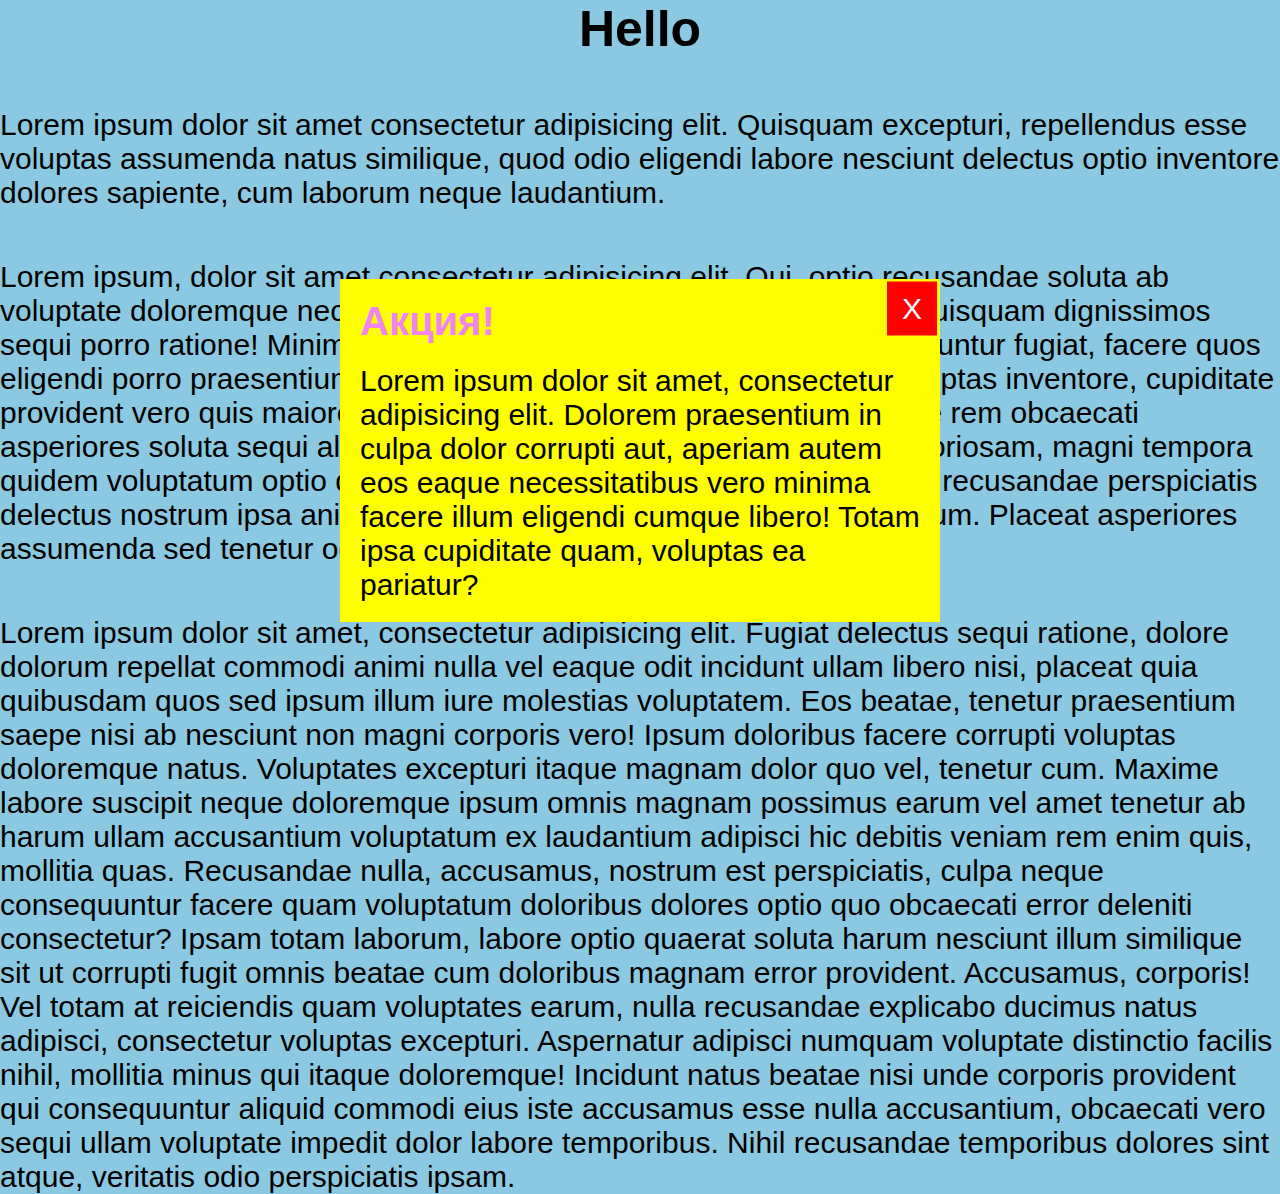
<file: task5.1/index.html>
<!DOCTYPE html>
<html lang="en">

<head>
    <meta charset="UTF-8">
    <meta http-equiv="X-UA-Compatible" content="IE=edge">
    <meta name="viewport" content="width=device-width, initial-scale=1.0">
    <title>task5.1</title>
    <link rel="stylesheet" href="./css/style.css">
</head>

<body>
    <main>
        <div class="container">
            <h1>
                Hello
            </h1>
            <p>Lorem ipsum dolor sit amet consectetur adipisicing elit. Quisquam excepturi, repellendus esse voluptas
                assumenda natus similique, quod odio eligendi labore nesciunt delectus optio inventore dolores sapiente,
                cum
                laborum neque laudantium.</p>
            <p>Lorem ipsum, dolor sit amet consectetur adipisicing elit. Qui, optio recusandae soluta ab voluptate
                doloremque necessitatibus ex, illum minima iusto nisi vitae quisquam dignissimos sequi porro ratione!
                Minima, cupiditate. Quaerat eos deserunt consequuntur fugiat, facere quos eligendi porro praesentium
                molestias, laudantium repellat quam at voluptas inventore, cupiditate provident vero quis maiores odit?
                Dolores saepe ea at ut beatae itaque rem obcaecati asperiores soluta sequi aliquid quos placeat nesciunt
                sed
                aliquam, laboriosam, magni tempora quidem voluptatum optio debitis. Voluptatum consequatur, quas dolore
                recusandae perspiciatis delectus nostrum ipsa animi provident, laudantium, exercitationem harum. Placeat
                asperiores assumenda sed tenetur odio voluptatum error quia?</p>
            <p>
                Lorem ipsum dolor sit amet, consectetur adipisicing elit. Fugiat delectus sequi ratione, dolore dolorum
                repellat commodi animi nulla vel eaque odit incidunt ullam libero nisi, placeat quia quibusdam quos sed
                ipsum illum iure molestias voluptatem. Eos beatae, tenetur praesentium saepe nisi ab nesciunt non magni
                corporis vero! Ipsum doloribus facere corrupti voluptas doloremque natus. Voluptates excepturi itaque
                magnam
                dolor quo vel, tenetur cum. Maxime labore suscipit neque doloremque ipsum omnis magnam possimus earum
                vel
                amet tenetur ab harum ullam accusantium voluptatum ex laudantium adipisci hic debitis veniam rem enim
                quis,
                mollitia quas. Recusandae nulla, accusamus, nostrum est perspiciatis, culpa neque consequuntur facere
                quam
                voluptatum doloribus dolores optio quo obcaecati error deleniti consectetur? Ipsam totam laborum, labore
                optio quaerat soluta harum nesciunt illum similique sit ut corrupti fugit omnis beatae cum doloribus
                magnam
                error provident. Accusamus, corporis! Vel totam at reiciendis quam voluptates earum, nulla recusandae
                explicabo ducimus natus adipisci, consectetur voluptas excepturi. Aspernatur adipisci numquam voluptate
                distinctio facilis nihil, mollitia minus qui itaque doloremque! Incidunt natus beatae nisi unde corporis
                provident qui consequuntur aliquid commodi eius iste accusamus esse nulla accusantium, obcaecati vero
                sequi
                ullam voluptate impedit dolor labore temporibus. Nihil recusandae temporibus dolores sint atque,
                veritatis
                odio perspiciatis ipsam.
            </p>
        </div>
    </main>

    <div class="action">
        <h2>
            Акция!
        </h2>
        <p>
            Lorem ipsum dolor sit amet, consectetur adipisicing elit. Dolorem praesentium in culpa dolor corrupti aut, aperiam autem eos eaque necessitatibus vero minima facere illum eligendi cumque libero! Totam ipsa cupiditate quam, voluptas ea pariatur? 
        </p>
        <button class="close">X</button>
    </div>
</body>

</html>
</file>
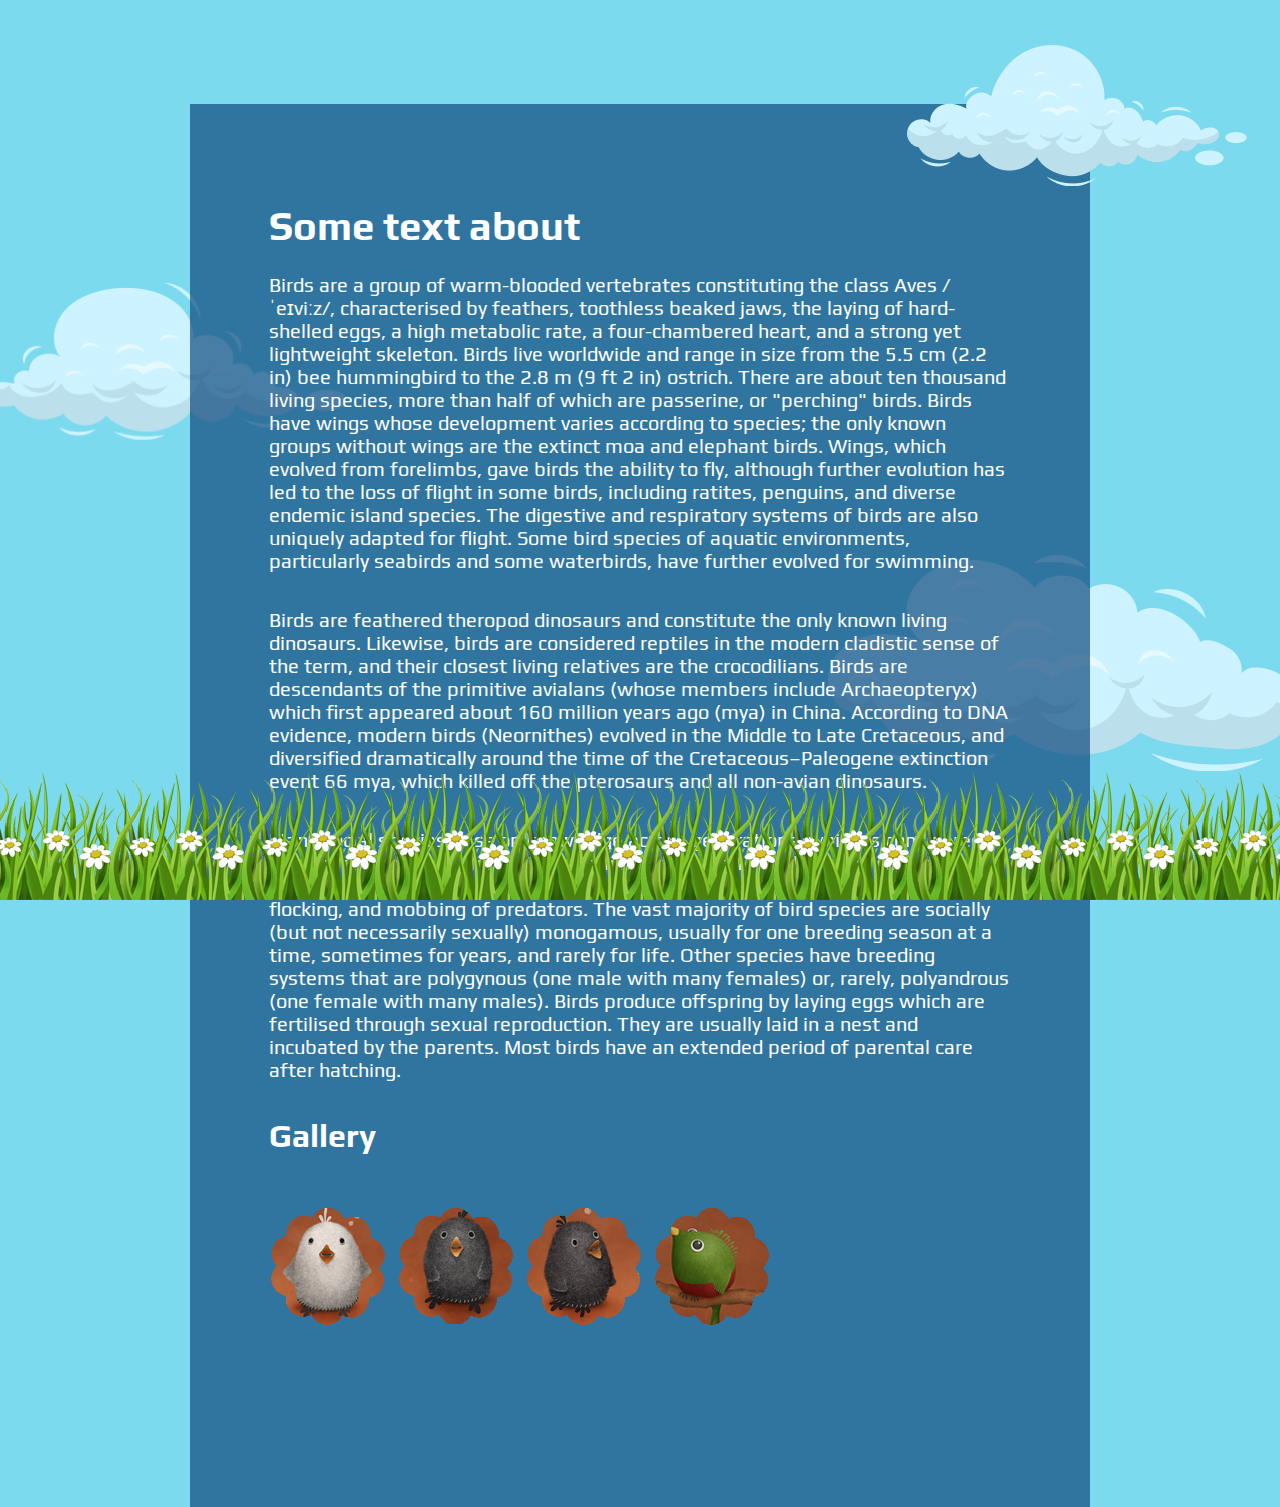
<file: task5.3/index.html>
<!DOCTYPE html>
<html lang="en">

<head>
    <meta charset="UTF-8">
    <meta http-equiv="X-UA-Compatible" content="IE=edge">
    <meta name="viewport" content="width=device-width, initial-scale=1.0">
    <title>Task5.1</title>
    <link rel="stylesheet" href="./css/style.css">
    <link href="https://fonts.googleapis.com/css2?family=Play:wght@400;700&display=swap" rel="stylesheet">
</head>

<body>
    <div class="container">
        <div class="blue">
            <h1>
                Some text about
            </h1>
            <p>Birds are a group of warm-blooded vertebrates constituting the class Aves /ˈeɪviːz/, characterised by
                feathers, toothless beaked jaws, the laying of hard-shelled eggs, a high metabolic rate, a
                four-chambered heart, and a strong yet lightweight skeleton. Birds live worldwide and range in size from
                the 5.5 cm (2.2 in) bee hummingbird to the 2.8 m (9 ft 2 in) ostrich. There are about ten thousand
                living species, more than half of which are passerine, or "perching" birds. Birds have wings whose
                development varies according to species; the only known groups without wings are the extinct moa and
                elephant birds. Wings, which evolved from forelimbs, gave birds the ability to fly, although further
                evolution has led to the loss of flight in some birds, including ratites, penguins, and diverse endemic
                island species. The digestive and respiratory systems of birds are also uniquely adapted for flight.
                Some bird species of aquatic environments, particularly seabirds and some waterbirds, have further
                evolved for swimming.</p>
            <p>Birds are feathered theropod dinosaurs and constitute the only known living dinosaurs. Likewise, birds
                are considered reptiles in the modern cladistic sense of the term, and their closest living relatives
                are the crocodilians. Birds are descendants of the primitive avialans (whose members include
                Archaeopteryx) which first appeared about 160 million years ago (mya) in China. According to DNA
                evidence, modern birds (Neornithes) evolved in the Middle to Late Cretaceous, and diversified
                dramatically around the time of the Cretaceous–Paleogene extinction event 66 mya, which killed off the
                pterosaurs and all non-avian dinosaurs.</p>
            <p>Many social species pass on knowledge across generations, which is considered a form of culture. Birds
                are social, communicating with visual signals, calls, and songs, and participating in such behaviours as
                cooperative breeding and hunting, flocking, and mobbing of predators. The vast majority of bird species
                are socially (but not necessarily sexually) monogamous, usually for one breeding season at a time,
                sometimes for years, and rarely for life. Other species have breeding systems that are polygynous (one
                male with many females) or, rarely, polyandrous (one female with many males). Birds produce offspring by
                laying eggs which are fertilised through sexual reproduction. They are usually laid in a nest and
                incubated by the parents. Most birds have an extended period of parental care after hatching.</p>
            <h2>
                Gallery
            </h2>
            <img src="./images/bird4.png" alt="bird4"><img src="./images/bird3.png" alt="bird3"><img
                src="./images/bird2.png" alt="bird2"><img src="./images/bird1.png" alt="bird">
        </div>
        <div class="cloud1"></div>
        <div class="cloud2"></div>
        <div class="cloud3"></div>
        <div class="grass"></div>
    </div>
</body>

</html>
</file>
<file: task5.1/css/style.css>
*{
    box-sizing: border-box;
    margin: 0;
    padding: 0;
}

body{
    background-color: rgb(138, 201, 225);
    font-family: 'Segoe UI', Tahoma, Geneva, Verdana, sans-serif;
}

.container{
    max-width: 1440px;
    margin: auto;
}

h1{
    text-align: center;
    font-size: 50px;
}

p{
    padding-top: 50px;
    font-size: 30px;
}

.action {
    background-color: yellow;
    width: 600px;
    height: auto;
    padding: 20px;
    position: fixed;
    top: 50%;
    right: 50%;
    transform: translate(50%, -50%);
}

.action h2{
    font-size: 40px;
    color: #f184f3;
}

.action p{
    padding-top: 20px;
}

.close{
    position: absolute;
    top: 3px;
    right: 3px;
    padding: 10px 15px;
    background-color: red;
    color: aliceblue;
    font-size: 30px;
    border: 0;
}
</file>
<file: task5.3/css/style.css>
* {
    box-sizing: border-box;
    padding: 0;
    margin: 0;
}

body {
    background-color: #7CDAEF;
    padding-top: 104px;
    font-family: 'Play', sans-serif;
}

.container {
    position: relative;
    max-width: 900px;
    margin: auto;
    z-index: 0;
}

h1 {
    padding-bottom: 24px;
    font-size: 40px;
}

p {
    max-width: 743px;
    padding-bottom: 36px;
    font-size: 20px;
    line-height: 23px;
    font-weight: 400;
    overflow: auto;
}

h2 {
    font-size: 32px;
    font-weight: bold;
    padding-bottom: 51px;
}

img {
    margin-right: 10px;
}

.grass {
    background-image: url(../images/grass.png);
    width: 100%;
    height: 132px;
    position: fixed;
    left: 0;
    bottom: 0;
    z-index: 5;
}

.blue {
    background-color: #0e497eb2;
    padding: 99px 79px 176px 79px;
    color: #FFFFFF;
    position: absolute;
    z-index: 2;
}

.cloud1 {
    background-image: url(../images/cloud1.png);
    width: 362px;
    height: 158px;
    background-size: 100%;
    position: absolute;
    top: 178px;
    left: -205px;
    z-index: 1;
}

.cloud2 {
    background-image: url(../images/cloud2.png);
    width: 468px;
    height: 217px;
    background-size: 100%;
    position: absolute;
    top: 450px;
    right: -206px;
    z-index: 1;
}

.cloud3 {
    background-image: url(../images/cloud3.png);
    width: 340px;
    height: 141px;
    background-size: 100%;
    position: absolute;
    top: -59px;
    right: -157px;
    z-index: 3;
}
</file>
